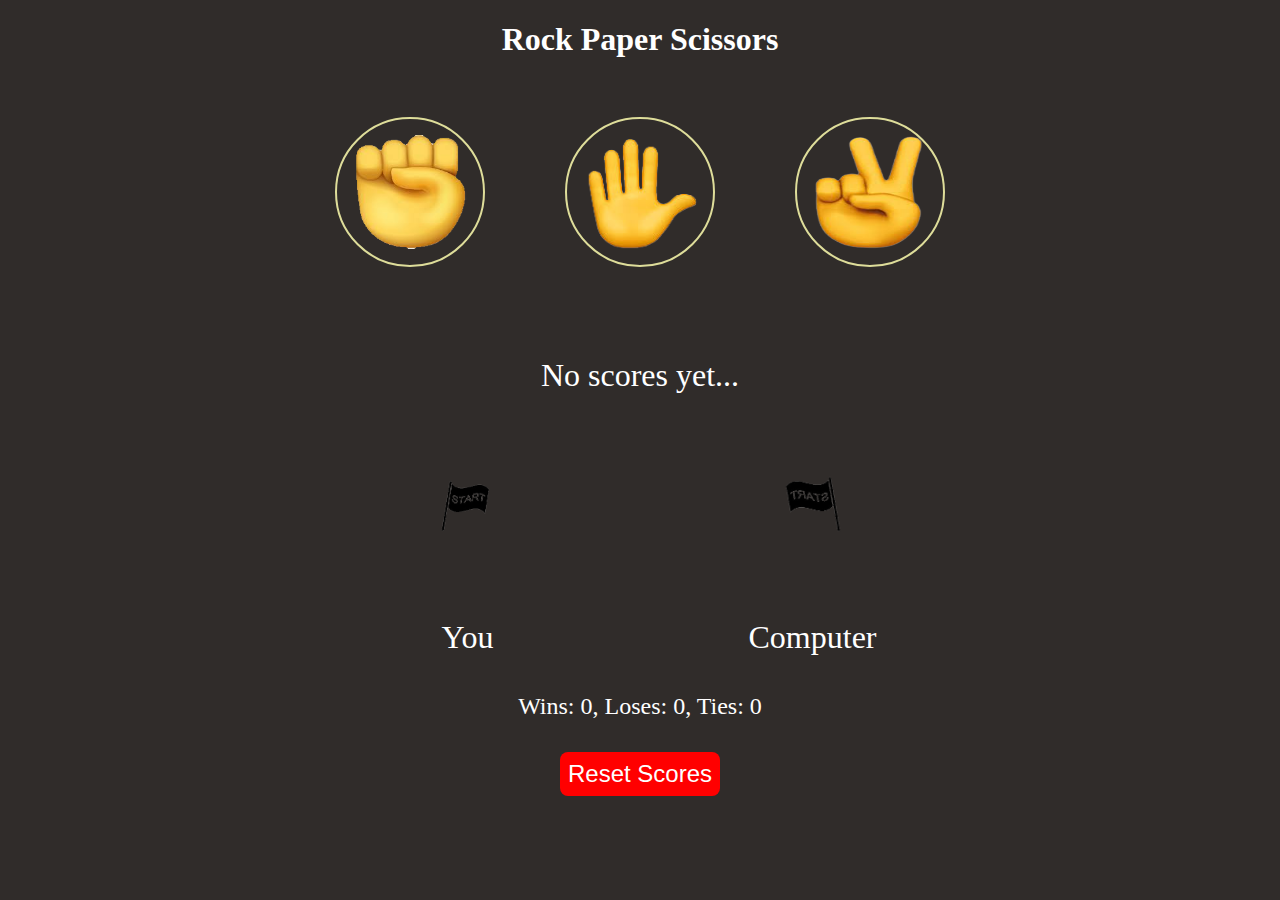
<file: index.html>
<!DOCTYPE html>
<html lang="en">

<head>
    <meta charset="UTF-8">
    <meta name="viewport" content="width=device-width, initial-scale=1.0">
    <title>Document</title>
    <link rel="stylesheet" href="./CSS/style.css">
</head>

<body>
    <h1>Rock Paper Scissors</h1>
    <div class="playButtons">
        <button class="playButton" id="rock">
            <img src="./IMAGES/rock-emoji.png" alt="rock-emoji">
        </button>

        <button class="playButton" id="paper">
            <img src="./IMAGES/paper-emoji.png" alt="paper-emoji">
        </button>

        <button class="playButton" id="scissors">
            <img src="./IMAGES/scissors-emoji.png" alt="scissors-emoji">
        </button>
    </div>
    <p id="resultParagraph">No scores yet...</p>
    <div class="moves">
        <div class="move">
            <img id="you_img" src="./IMAGES/you_start.png" alt="">
            <p>You</p>
        </div>
        <div class="move">
            <img id="computer_img" src="./IMAGES/computer_start.png" alt="">
            <p>Computer</p>
        </div>
    </div>

    <p id="final_scores"></p>
<div class="reset">
    <button id="reset_scores">Reset Scores</button>
</div>
    <script src="./JS/script.js"></script>
</body>
</html>
</file>
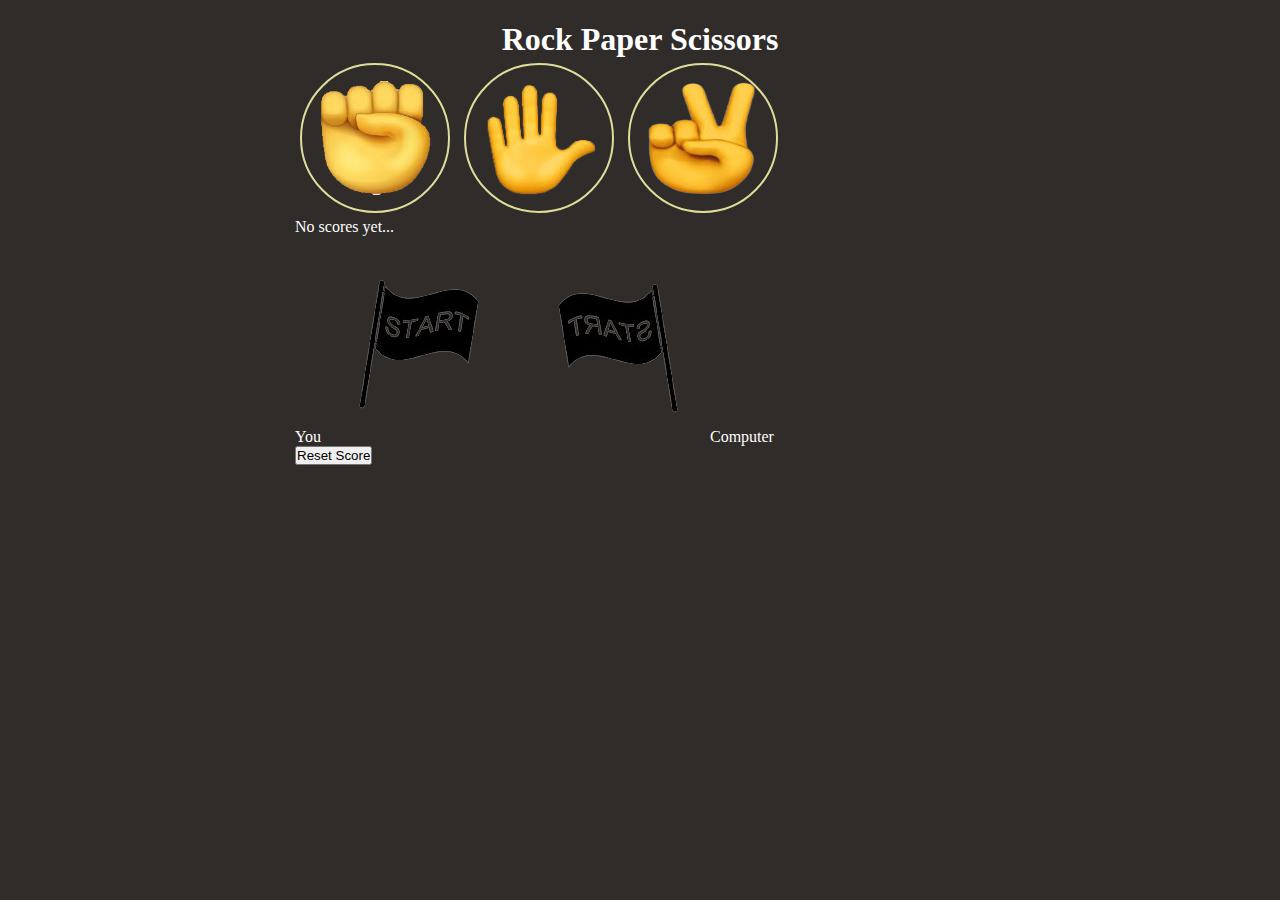
<file: HTML/index.html>
<!DOCTYPE html>
<html lang="en">

<head>
    <meta charset="UTF-8">
    <meta name="viewport" content="width=device-width, initial-scale=1.0">
    <title>Document</title>
    <link rel="stylesheet" href="../CSS/style.css">
</head>

<body>
    <h1>Rock Paper Scissors</h1>

    <button class="playButton" id="rock" onclick="playgame('rock')">
        <img src="../IMAGES/rock-emoji.png" alt="rock-emoji">
    </button>

    <button class="playButton" id="paper" onclick="playgame('paper')">
        <img src="../IMAGES/paper-emoji.png" alt="paper-emoji">
    </button>

    <button class="playButton" id="scissors" onclick="playgame('scissors')">
        <img src="../IMAGES/scissors-emoji.png" alt="scissors-emoji">
    </button>

    <p class="scoreParagraph">No scores yet...</p>

    <p class="moves_paragraph">
        You
        <img src="../IMAGES/you_start.png" alt="">
        <img src="../IMAGES/computer_start.png" alt="">
        Computer
    </p>

    <p class="final_scores"></p>

    <button class="reset_score" onclick="resetScore()">Reset Score</button>
    <script src="../JS/script.js"></script>
</body>

</html>
</file>
<file: CSS/style.css>
* {
    margin: 0;
    padding: 0;
    box-sizing: border-box;
}

body {
    margin: 0 auto;
    height: 100vh;
    width: 100vw;
    max-width: 700px;
    background-color: #302c2a;
    color: white;
    padding: 5px;
}

h1 {
    margin-top: 1rem;
    text-align: center;
}

.playButtons {
    height: 30%;
    display: flex;
    align-items: center;
    justify-content: space-around;
}

.playButton {
    background-color: transparent;
    border: 2px solid rgb(222, 221, 154);
    border-radius: 50%;
    padding: 1rem;
    margin: 5px;
    width: 100%;
    height: 100%;
    max-height: 150px;
    max-width: 150px;
}

.playButton img {
    height: 100%;
    width: 100%;

}

#resultParagraph {
    text-align: center;
    font-size: 2rem;
    margin: 2rem;
}

.moves {
    display: grid;
    grid-template-columns: repeat(2, 1fr);
    height: 30%;
}

.move {
    display: flex;
    flex-direction: column;
    align-items: center;
    justify-content: space-around;
}

.move img {
    height: 80px;
    width: 80px;
}

.move p {
    font-size: 2rem;
}

#final_scores {
    text-align: center;
    font-size: 1.5rem;
}

.reset {
    width: fit-content;
    margin: 2rem auto;
}

#reset_scores {
    padding: 0.5rem;
    font-size: 1.5rem;
    color: white;
    background-color: red;
    border: none;
    border-radius: 0.5rem;
}
</file>
